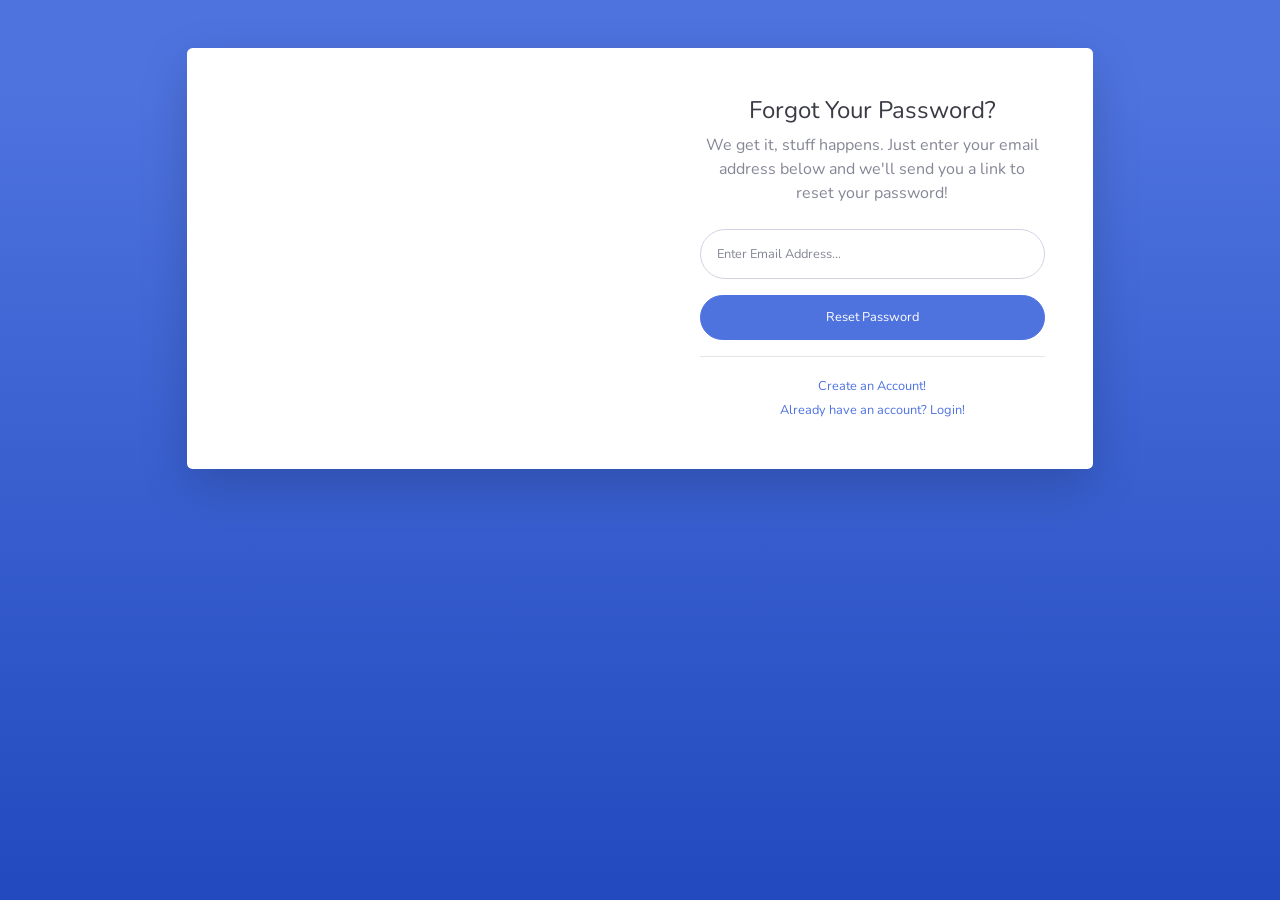
<file: hospital/backend/forgot-password.html>
<!DOCTYPE html>
<html lang="en">

<head>

    <meta charset="utf-8">
    <meta http-equiv="X-UA-Compatible" content="IE=edge">
    <meta name="viewport" content="width=device-width, initial-scale=1, shrink-to-fit=no">
    <meta name="description" content="">
    <meta name="author" content="">

    <title>SB Admin 2 - Forgot Password</title>

    <!-- Custom fonts for this template-->
    <link href="vendor/fontawesome-free/css/all.min.css" rel="stylesheet" type="text/css">
    <link
        href="https://fonts.googleapis.com/css?family=Nunito:200,200i,300,300i,400,400i,600,600i,700,700i,800,800i,900,900i"
        rel="stylesheet">

    <!-- Custom styles for this template-->
    <link href="css/sb-admin-2.min.css" rel="stylesheet">

</head>

<body class="bg-gradient-primary">

    <div class="container">

        <!-- Outer Row -->
        <div class="row justify-content-center">

            <div class="col-xl-10 col-lg-12 col-md-9">

                <div class="card o-hidden border-0 shadow-lg my-5">
                    <div class="card-body p-0">
                        <!-- Nested Row within Card Body -->
                        <div class="row">
                            <div class="col-lg-6 d-none d-lg-block bg-password-image"></div>
                            <div class="col-lg-6">
                                <div class="p-5">
                                    <div class="text-center">
                                        <h1 class="h4 text-gray-900 mb-2">Forgot Your Password?</h1>
                                        <p class="mb-4">We get it, stuff happens. Just enter your email address below
                                            and we'll send you a link to reset your password!</p>
                                    </div>
                                    <form class="user">
                                        <div class="form-group">
                                            <input type="email" class="form-control form-control-user"
                                                id="exampleInputEmail" aria-describedby="emailHelp"
                                                placeholder="Enter Email Address...">
                                        </div>
                                        <a href="login.html" class="btn btn-primary btn-user btn-block">
                                            Reset Password
                                        </a>
                                    </form>
                                    <hr>
                                    <div class="text-center">
                                        <a class="small" href="register.html">Create an Account!</a>
                                    </div>
                                    <div class="text-center">
                                        <a class="small" href="login.html">Already have an account? Login!</a>
                                    </div>
                                </div>
                            </div>
                        </div>
                    </div>
                </div>

            </div>

        </div>

    </div>

    <!-- Bootstrap core JavaScript-->
    <script src="vendor/jquery/jquery.min.js"></script>
    <script src="vendor/bootstrap/js/bootstrap.bundle.min.js"></script>

    <!-- Core plugin JavaScript-->
    <script src="vendor/jquery-easing/jquery.easing.min.js"></script>

    <!-- Custom scripts for all pages-->
    <script src="js/sb-admin-2.min.js"></script>

</body>

</html>
</file>
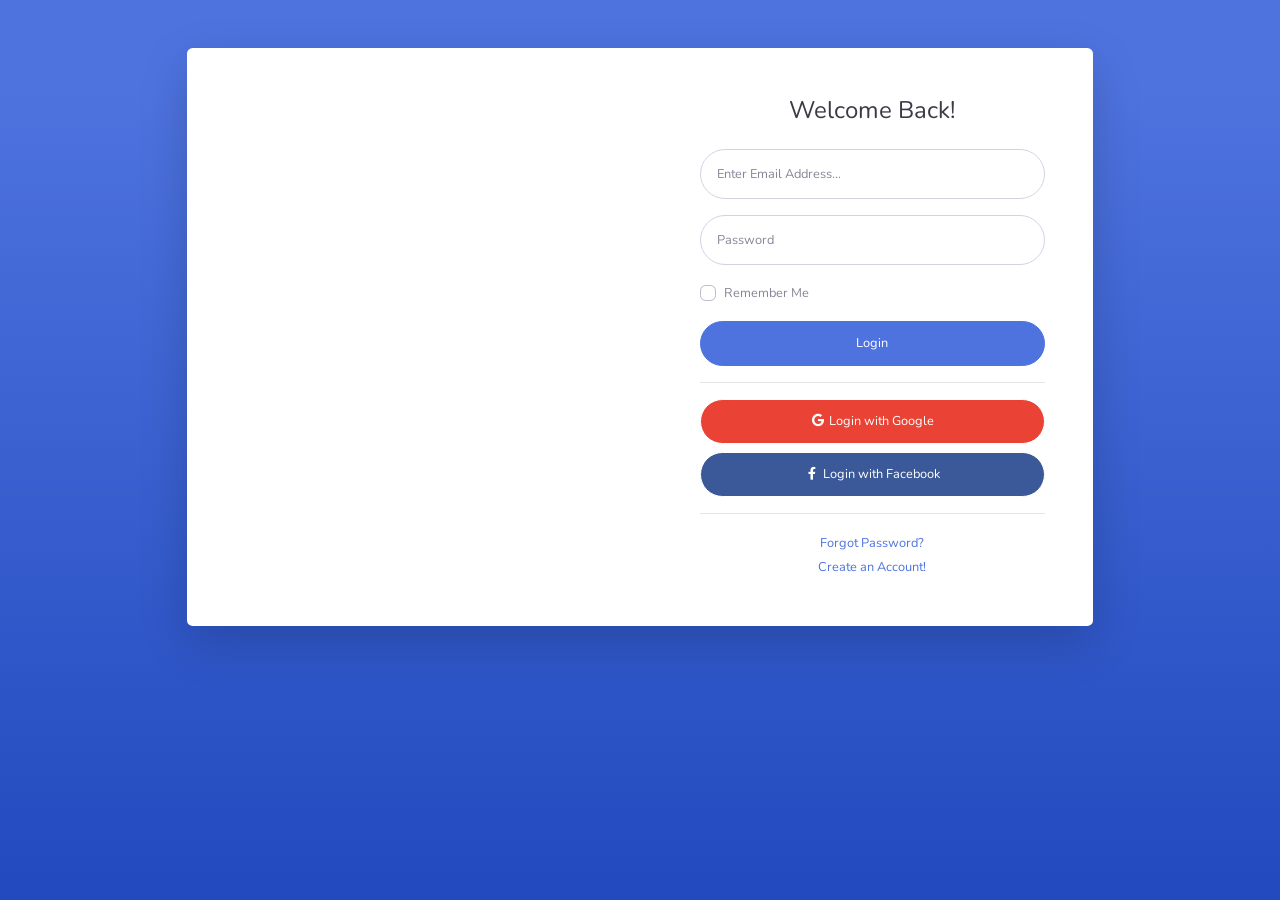
<file: hospital/backend/login.html>
<!DOCTYPE html>
<html lang="en">

<head>

    <meta charset="utf-8">
    <meta http-equiv="X-UA-Compatible" content="IE=edge">
    <meta name="viewport" content="width=device-width, initial-scale=1, shrink-to-fit=no">
    <meta name="description" content="">
    <meta name="author" content="">

    <title>SB Admin 2 - Login</title>

    <!-- Custom fonts for this template-->
    <link href="vendor/fontawesome-free/css/all.min.css" rel="stylesheet" type="text/css">
    <link
        href="https://fonts.googleapis.com/css?family=Nunito:200,200i,300,300i,400,400i,600,600i,700,700i,800,800i,900,900i"
        rel="stylesheet">

    <!-- Custom styles for this template-->
    <link href="css/sb-admin-2.min.css" rel="stylesheet">

</head>

<body class="bg-gradient-primary">

    <div class="container">

        <!-- Outer Row -->
        <div class="row justify-content-center">

            <div class="col-xl-10 col-lg-12 col-md-9">

                <div class="card o-hidden border-0 shadow-lg my-5">
                    <div class="card-body p-0">
                        <!-- Nested Row within Card Body -->
                        <div class="row">
                            <div class="col-lg-6 d-none d-lg-block bg-login-image"></div>
                            <div class="col-lg-6">
                                <div class="p-5">
                                    <div class="text-center">
                                        <h1 class="h4 text-gray-900 mb-4">Welcome Back!</h1>
                                    </div>
                                    <form class="user">
                                        <div class="form-group">
                                            <input type="email" class="form-control form-control-user"
                                                id="exampleInputEmail" aria-describedby="emailHelp"
                                                placeholder="Enter Email Address...">
                                        </div>
                                        <div class="form-group">
                                            <input type="password" class="form-control form-control-user"
                                                id="exampleInputPassword" placeholder="Password">
                                        </div>
                                        <div class="form-group">
                                            <div class="custom-control custom-checkbox small">
                                                <input type="checkbox" class="custom-control-input" id="customCheck">
                                                <label class="custom-control-label" for="customCheck">Remember
                                                    Me</label>
                                            </div>
                                        </div>
                                        <a href="index.html" class="btn btn-primary btn-user btn-block">
                                            Login
                                        </a>
                                        <hr>
                                        <a href="index.html" class="btn btn-google btn-user btn-block">
                                            <i class="fab fa-google fa-fw"></i> Login with Google
                                        </a>
                                        <a href="index.html" class="btn btn-facebook btn-user btn-block">
                                            <i class="fab fa-facebook-f fa-fw"></i> Login with Facebook
                                        </a>
                                    </form>
                                    <hr>
                                    <div class="text-center">
                                        <a class="small" href="forgot-password.html">Forgot Password?</a>
                                    </div>
                                    <div class="text-center">
                                        <a class="small" href="register.html">Create an Account!</a>
                                    </div>
                                </div>
                            </div>
                        </div>
                    </div>
                </div>

            </div>

        </div>

    </div>

    <!-- Bootstrap core JavaScript-->
    <script src="vendor/jquery/jquery.min.js"></script>
    <script src="vendor/bootstrap/js/bootstrap.bundle.min.js"></script>

    <!-- Core plugin JavaScript-->
    <script src="vendor/jquery-easing/jquery.easing.min.js"></script>

    <!-- Custom scripts for all pages-->
    <script src="js/sb-admin-2.min.js"></script>

</body>

</html>
</file>
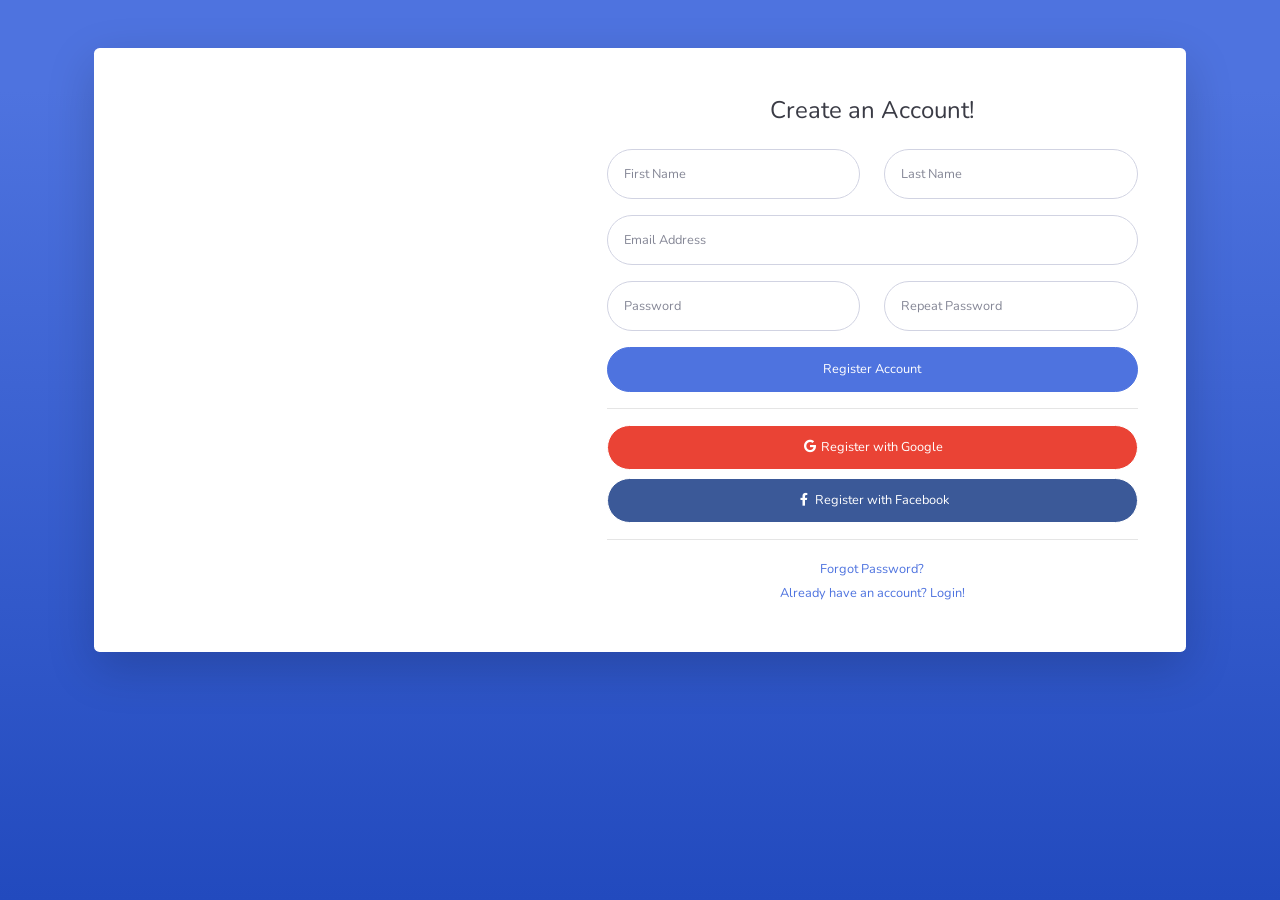
<file: hospital/backend/register.html>
<!DOCTYPE html>
<html lang="en">

<head>

    <meta charset="utf-8">
    <meta http-equiv="X-UA-Compatible" content="IE=edge">
    <meta name="viewport" content="width=device-width, initial-scale=1, shrink-to-fit=no">
    <meta name="description" content="">
    <meta name="author" content="">

    <title>SB Admin 2 - Register</title>

    <!-- Custom fonts for this template-->
    <link href="vendor/fontawesome-free/css/all.min.css" rel="stylesheet" type="text/css">
    <link
        href="https://fonts.googleapis.com/css?family=Nunito:200,200i,300,300i,400,400i,600,600i,700,700i,800,800i,900,900i"
        rel="stylesheet">

    <!-- Custom styles for this template-->
    <link href="css/sb-admin-2.min.css" rel="stylesheet">

</head>

<body class="bg-gradient-primary">

    <div class="container">

        <div class="card o-hidden border-0 shadow-lg my-5">
            <div class="card-body p-0">
                <!-- Nested Row within Card Body -->
                <div class="row">
                    <div class="col-lg-5 d-none d-lg-block bg-register-image"></div>
                    <div class="col-lg-7">
                        <div class="p-5">
                            <div class="text-center">
                                <h1 class="h4 text-gray-900 mb-4">Create an Account!</h1>
                            </div>
                            <form class="user">
                                <div class="form-group row">
                                    <div class="col-sm-6 mb-3 mb-sm-0">
                                        <input type="text" class="form-control form-control-user" id="exampleFirstName"
                                            placeholder="First Name">
                                    </div>
                                    <div class="col-sm-6">
                                        <input type="text" class="form-control form-control-user" id="exampleLastName"
                                            placeholder="Last Name">
                                    </div>
                                </div>
                                <div class="form-group">
                                    <input type="email" class="form-control form-control-user" id="exampleInputEmail"
                                        placeholder="Email Address">
                                </div>
                                <div class="form-group row">
                                    <div class="col-sm-6 mb-3 mb-sm-0">
                                        <input type="password" class="form-control form-control-user"
                                            id="exampleInputPassword" placeholder="Password">
                                    </div>
                                    <div class="col-sm-6">
                                        <input type="password" class="form-control form-control-user"
                                            id="exampleRepeatPassword" placeholder="Repeat Password">
                                    </div>
                                </div>
                                <a href="login.html" class="btn btn-primary btn-user btn-block">
                                    Register Account
                                </a>
                                <hr>
                                <a href="index.html" class="btn btn-google btn-user btn-block">
                                    <i class="fab fa-google fa-fw"></i> Register with Google
                                </a>
                                <a href="index.html" class="btn btn-facebook btn-user btn-block">
                                    <i class="fab fa-facebook-f fa-fw"></i> Register with Facebook
                                </a>
                            </form>
                            <hr>
                            <div class="text-center">
                                <a class="small" href="forgot-password.html">Forgot Password?</a>
                            </div>
                            <div class="text-center">
                                <a class="small" href="login.html">Already have an account? Login!</a>
                            </div>
                        </div>
                    </div>
                </div>
            </div>
        </div>

    </div>

    <!-- Bootstrap core JavaScript-->
    <script src="vendor/jquery/jquery.min.js"></script>
    <script src="vendor/bootstrap/js/bootstrap.bundle.min.js"></script>

    <!-- Core plugin JavaScript-->
    <script src="vendor/jquery-easing/jquery.easing.min.js"></script>

    <!-- Custom scripts for all pages-->
    <script src="js/sb-admin-2.min.js"></script>

</body>

</html>
</file>
